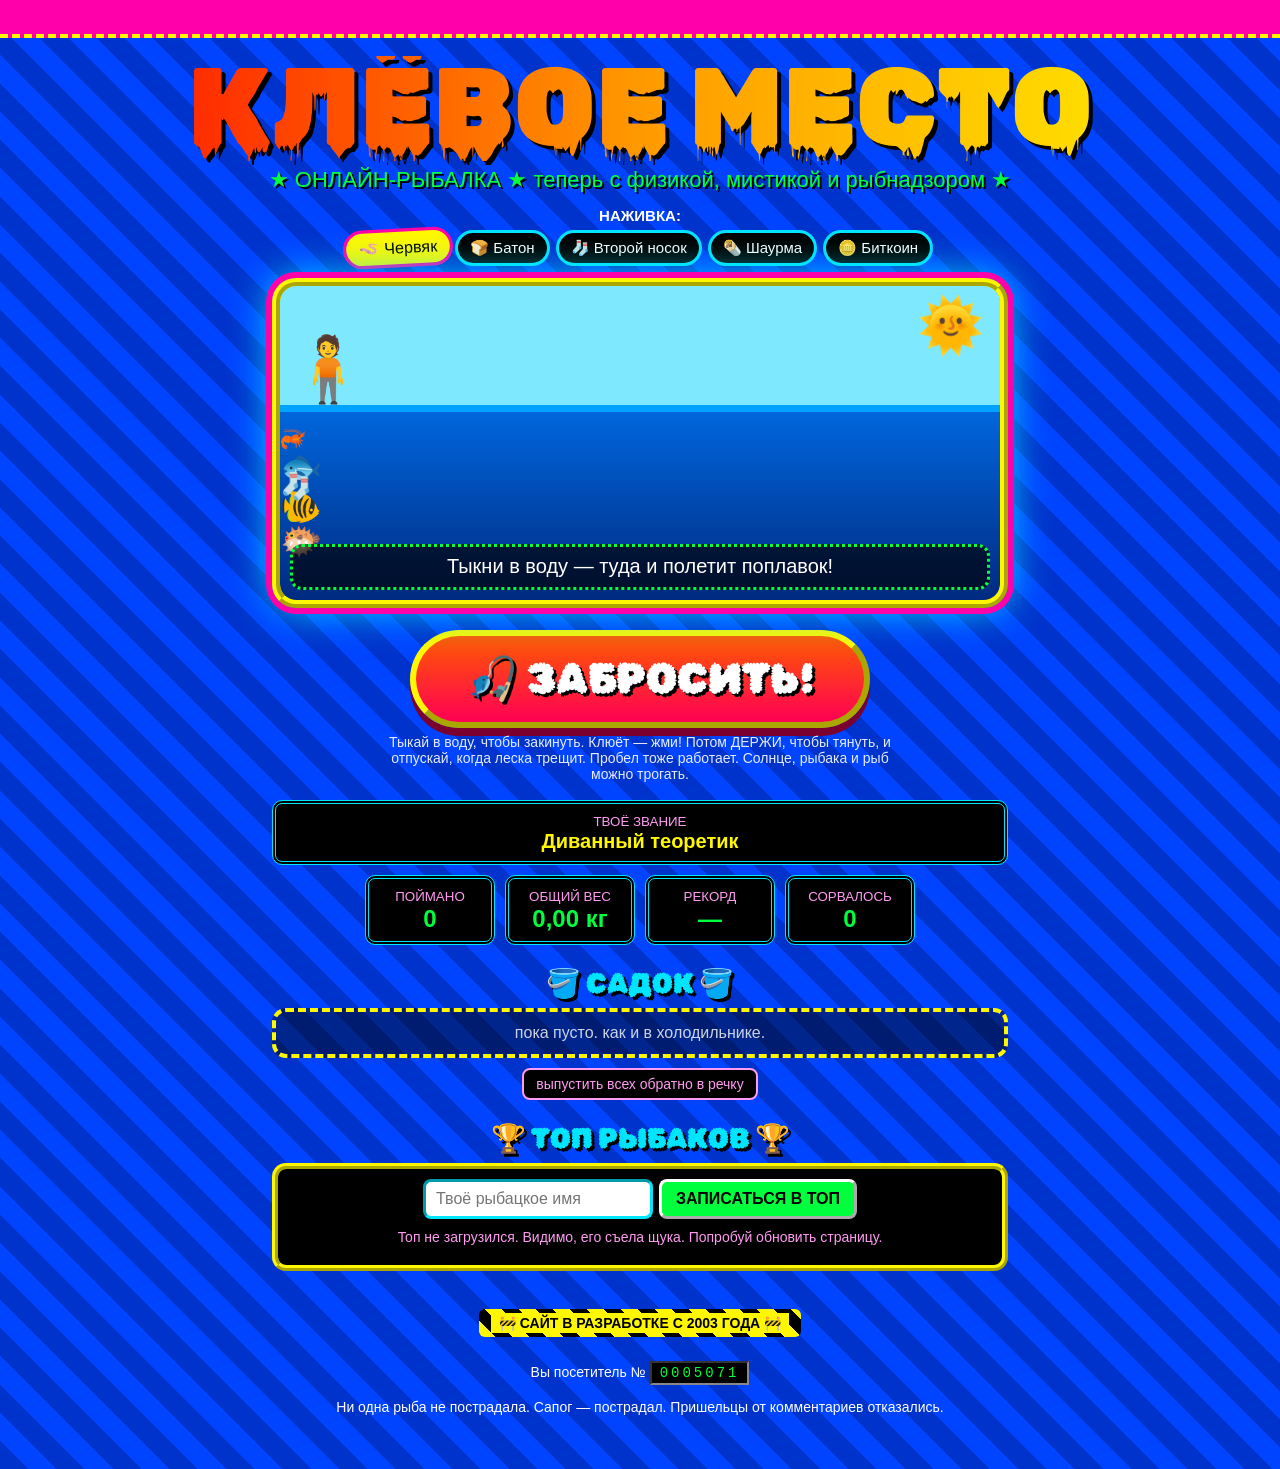
<file: index.html>
<!DOCTYPE html>
<html lang="ru">
<head>
<meta charset="utf-8">
<meta name="viewport" content="width=device-width, initial-scale=1">
<title>КЛЁВОЕ МЕСТО — рыбалка онлайн</title>
<link href="https://fonts.googleapis.com/css2?family=Rubik+Bubbles&family=Rubik+Wet+Paint&display=swap" rel="stylesheet">
<style>
*{box-sizing:border-box}
html,body{margin:0}
body{
  font-family:"Comic Sans MS","Comic Sans",cursive,sans-serif;
  color:#fff700;text-align:center;overflow-x:hidden;
  background:#001a66 repeating-linear-gradient(45deg,#0033cc 0 20px,#0044ff 20px 40px);
  min-height:100vh;padding-bottom:40px;
}
.marq{background:#ff00aa;color:#fff;font-weight:bold;white-space:nowrap;overflow:hidden;border-bottom:4px dashed #fff700;padding:6px 0;font-size:18px}
.marq span{display:inline-block;padding-left:100%;animation:run 22s linear infinite}
@keyframes run{to{transform:translateX(-100%)}}
h1{
  font-family:"Rubik Wet Paint","Rubik Bubbles",cursive;font-weight:400;
  font-size:clamp(40px,11vw,110px);margin:18px 8px 0;line-height:.95;
  background:linear-gradient(90deg,#ff0000,#ff9900,#fff700,#00ff3c,#00e5ff,#ff00ea,#ff0000);
  background-size:300% 100%;-webkit-background-clip:text;background-clip:text;color:transparent;
  animation:rainbow 3s linear infinite, wobble 1.2s ease-in-out infinite alternate;
  filter:drop-shadow(4px 4px 0 #000);
}
@keyframes rainbow{to{background-position:300% 0}}
@keyframes wobble{from{transform:rotate(-2deg) scale(1)}to{transform:rotate(2deg) scale(1.04)}}
.sub{font-size:clamp(15px,3.5vw,22px);color:#00ff3c;text-shadow:2px 2px 0 #000;margin:6px 10px 14px}
.blink{animation:blink .7s steps(2) infinite}
@keyframes blink{50%{opacity:0}}
.wrap{max-width:760px;margin:0 auto;padding:0 12px}

.baits{display:flex;flex-wrap:wrap;gap:6px;justify-content:center;margin:0 0 12px}
.baits b{width:100%;color:#fff;font-size:15px}
.bait{background:#000;color:#fff;border:3px solid #00e5ff;border-radius:999px;padding:6px 12px;font-size:15px}
.bait.on{background:#fff700;color:#000;border-color:#ff00aa;transform:rotate(-3deg) scale(1.08)}

.pond{
  position:relative;height:330px;border:8px ridge #fff700;border-radius:24px;overflow:hidden;
  background:linear-gradient(#7ee8ff 0 38%,#00a2ff 38% 40%,#0066dd 40%,#002a80);
  box-shadow:0 0 0 6px #ff00aa,0 0 40px #00e5ff;
  cursor:crosshair;touch-action:none;user-select:none;-webkit-user-select:none;-webkit-touch-callout:none;
}
.pond.night{background:linear-gradient(#0b0033 0 38%,#3a1a8a 38% 40%,#1a0a55 40%,#05001a)}
.pond.night .swim{filter:drop-shadow(0 0 8px #00ff3c)}
.sun{position:absolute;top:8px;right:16px;font-size:54px;animation:spin 6s linear infinite;cursor:pointer}
@keyframes spin{to{transform:rotate(360deg)}}
.dude{position:absolute;left:8px;top:46px;font-size:64px;transform:scaleX(-1);cursor:pointer}
.pond.fight .dude{animation:strain .2s linear infinite}
@keyframes strain{50%{transform:scaleX(-1) rotate(12deg)}}
svg.rig{position:absolute;inset:0;width:100%;height:100%;pointer-events:none}
.bob{position:absolute;font-size:36px;margin:-22px 0 0 -18px;display:none;pointer-events:none}
.pond.wait .bob,.pond.bite .bob,.pond.fight .bob{display:block}
.pond.wait .bob{animation:bob 1.4s ease-in-out infinite}
.pond.bite .bob{animation:yank .15s linear infinite}
.pond.fight .bob{animation:yank .25s linear infinite}
@keyframes bob{50%{transform:translateY(8px) rotate(8deg)}}
@keyframes yank{50%{transform:translateY(20px) rotate(-25deg)}}
.swim{position:absolute;font-size:34px;animation:swim linear infinite;cursor:pointer}
@keyframes swim{from{left:105%}to{left:-15%}}
.swim.r{animation-name:swimr}
.swim.r i{transform:scaleX(-1)}
.swim i{display:inline-block;font-style:normal}
@keyframes swimr{from{left:-15%}to{left:105%}}
.swim.scared{animation-duration:1.2s!important}
.ufo{position:absolute;top:6px;left:-80px;font-size:60px;pointer-events:none;display:none}
.ufo.fly{display:block;animation:ufo 2.6s ease-in-out}
@keyframes ufo{0%{left:-80px;top:6px}45%{left:45%;top:70px;transform:rotate(-12deg) scale(1.4)}55%{left:45%;top:70px;transform:rotate(12deg) scale(1.4)}100%{left:110%;top:-40px}}
.hud{position:absolute;left:110px;right:86px;top:8px;display:none;gap:5px;flex-direction:column;pointer-events:none}
.pond.fight .hud{display:flex}
.bar{height:20px;background:#000;border:2px solid #fff;border-radius:8px;overflow:hidden;position:relative;font-size:12px;line-height:16px;color:#fff;font-weight:bold}
.bar u{position:absolute;left:0;top:0;bottom:0;width:0;text-decoration:none}
.bar span{position:relative;text-shadow:1px 1px 0 #000}
#bT u{background:linear-gradient(90deg,#00ff3c,#fff700 60%,#ff0000)}
#bP u{background:#00e5ff}
.msg{
  position:absolute;left:0;right:0;bottom:10px;margin:0 10px;padding:8px;pointer-events:none;
  background:rgba(0,0,0,.65);border:3px dotted #00ff3c;border-radius:12px;
  font-size:clamp(15px,3.6vw,20px);color:#fff;min-height:46px
}
.pond.bite{animation:shake .12s linear infinite}
.pond.danger{animation:shake .08s linear infinite;box-shadow:0 0 0 6px #ff0000,0 0 60px #ff0000}
@keyframes shake{25%{transform:translate(-5px,3px)}75%{transform:translate(5px,-3px)}}
.alarm{position:absolute;inset:0;display:none;align-items:center;justify-content:center;
  font-family:"Rubik Bubbles",cursive;font-size:clamp(46px,13vw,100px);color:#ff0000;
  text-shadow:4px 4px 0 #fff700,-4px -4px 0 #000;pointer-events:none}
.pond.bite .alarm{display:flex;animation:blink .2s steps(2) infinite}
button{font-family:inherit;cursor:pointer}
#go{
  margin:22px auto 6px;display:block;width:min(100%,460px);padding:18px 10px;
  font-family:"Rubik Bubbles",cursive;font-size:clamp(24px,6.5vw,42px);color:#fff;
  background:linear-gradient(#ff5a00,#ff0055);border:6px outset #fff700;border-radius:999px;
  text-shadow:3px 3px 0 #000;box-shadow:0 8px 0 #7a0030;animation:pulse 1s ease-in-out infinite alternate;
  touch-action:none;user-select:none;-webkit-user-select:none;-webkit-touch-callout:none;
}
#go:active{transform:translateY(6px);box-shadow:0 2px 0 #7a0030}
#go.hot{background:linear-gradient(#00ff3c,#00a030);animation:pulse .15s linear infinite alternate}
#go.reel{background:linear-gradient(#00e5ff,#0055ff);animation:none}
@keyframes pulse{to{transform:scale(1.05)}}
.hint{font-size:14px;color:#fff;opacity:.9;max-width:520px;margin:0 auto}
.stats{display:flex;gap:10px;flex-wrap:wrap;justify-content:center;margin:18px 0}
.stat{background:#000;border:4px double #00e5ff;padding:8px 14px;border-radius:10px;min-width:130px}
.stat b{display:block;font-size:24px;color:#00ff3c;font-variant-numeric:tabular-nums}
.stat small{color:#ff9bf0}
.stat.wide{width:100%}
.stat.wide b{font-size:20px;color:#fff700}
.card{
  margin:16px auto;padding:14px;border-radius:18px;border:6px groove #ff00aa;
  background:#fff700;color:#1a0044;transform:rotate(-1.5deg);display:none
}
.card.show{display:block;animation:pop .45s cubic-bezier(.2,2,.4,1)}
@keyframes pop{from{transform:scale(0) rotate(-40deg)}to{transform:scale(1) rotate(-1.5deg)}}
.card .big{font-size:84px;line-height:1;display:inline-block;animation:wobble .5s ease-in-out infinite alternate}
.card h2{font-family:"Rubik Bubbles",cursive;font-weight:400;font-size:clamp(24px,6vw,38px);margin:4px 0}
.card p{margin:4px 0;font-size:17px}
.ev{margin-top:10px;padding:10px;background:#1a0044;color:#fff;border-radius:12px;border:3px dashed #ff00aa}
.ev button{margin:8px 4px 0;padding:8px 14px;font-size:16px;font-weight:bold;border:3px outset #fff;border-radius:10px;background:#00ff3c;color:#000}
.ev button+button{background:#ff9bf0}
.rare{color:#d4006a;font-weight:bold}
h3{font-family:"Rubik Bubbles",cursive;font-weight:400;font-size:28px;color:#00e5ff;text-shadow:3px 3px 0 #000;margin:22px 0 8px}
#bag{display:flex;flex-wrap:wrap;gap:6px;justify-content:center;min-height:50px;
  background:rgba(0,0,0,.45);border:4px dashed #fff700;border-radius:14px;padding:10px}
#bag span{font-size:30px;cursor:default}
#bag em{font-style:normal;color:#fff;opacity:.8;align-self:center}
#reset{margin-top:10px;background:#000;color:#ff9bf0;border:2px solid #ff9bf0;border-radius:8px;padding:6px 12px;font-size:14px}
.top{background:#000;border:6px ridge #fff700;border-radius:14px;padding:10px;color:#fff}
.top form{display:flex;gap:6px;flex-wrap:wrap;justify-content:center;margin-bottom:10px}
.top input{font:inherit;font-size:16px;padding:8px 10px;border:3px inset #00e5ff;border-radius:8px;background:#fff;color:#000;width:min(100%,230px)}
.top form button{font-weight:bold;font-size:16px;padding:8px 14px;border:3px outset #fff;border-radius:8px;background:#00ff3c;color:#000}
#topMsg{font-size:14px;color:#ff9bf0;min-height:20px;margin-bottom:6px}
.top ol{list-style:none;margin:0;padding:0;text-align:left}
.top li{display:flex;gap:8px;align-items:baseline;padding:6px 8px;border-bottom:1px dashed #444;font-size:16px}
.top li:nth-child(1){color:#fff700;font-size:20px}
.top li:nth-child(2){color:#e0e0e0}.top li:nth-child(3){color:#ffae6b}
.top li .pl{width:34px;flex:none;text-align:center}
.top li .nm{flex:1;min-width:0;overflow-wrap:anywhere;font-weight:bold}
.top li .nm small{display:block;font-weight:normal;color:#9fd;opacity:.85;font-size:12px}
.top li .kg{flex:none;color:#00ff3c;font-variant-numeric:tabular-nums;white-space:nowrap}
.top li.me{background:#330044;outline:2px solid #ff00aa}
footer{margin-top:28px;font-size:14px;color:#fff}
footer .c{display:inline-block;background:#000;color:#00ff3c;font-family:monospace;padding:2px 8px;border:2px inset #888;letter-spacing:3px}
.construction{display:inline-block;margin:10px;padding:6px 12px;font-weight:bold;color:#000;
  background:repeating-linear-gradient(45deg,#fff700 0 12px,#000 12px 24px);border-radius:6px}
.construction i{background:#fff700;padding:2px 8px;font-style:normal}
@media (prefers-reduced-motion:reduce){*{animation-duration:0s!important;animation-iteration-count:1!important}}
</style>
</head>
<body>
<div class="marq"><span>🐟 ДОБРО ПОЖАЛОВАТЬ НА ЛУЧШИЙ САЙТ О РЫБАЛКЕ В ИНТЕРНЕТЕ!!! 🎣 КЛЮЁТ КРУГЛОСУТОЧНО 🐠 БЕЗ РЕГИСТРАЦИИ И СМС 🦈 ЖЕНЕ СКАЖИ, ЧТО НА РАБОТЕ 🛸 АДМИНИСТРАЦИЯ ЗА ПОХИЩЕНИЕ УЛОВА ПРИШЕЛЬЦАМИ ОТВЕТСТВЕННОСТИ НЕ НЕСЁТ 🐡 РЫБА ТОЖЕ ЧЕЛОВЕК 🧦 ВЕРНИТЕ НОСОК 🎣 ВОТ ТАКУЮ ПОЙМАЛ, ЧЕСТНО 🐟</span></div>

<h1>КЛЁВОЕ МЕСТО</h1>
<p class="sub">★ <span class="blink">ОНЛАЙН-РЫБАЛКА</span> ★ теперь с физикой, мистикой и рыбнадзором ★</p>

<div class="wrap">
  <div class="baits" id="baits"><b>НАЖИВКА:</b></div>

  <div class="pond" id="pond">
    <div class="sun" id="sun" data-poke="sun">🌞</div>
    <div class="dude" data-poke="dude">🧍</div>
    <svg class="rig"><line id="ln" stroke="#fff" stroke-width="2" x1="0" y1="0" x2="0" y2="0"/></svg>
    <div class="swim" data-poke="fish" style="top:160px;animation-duration:9s"><i>🐟</i></div>
    <div class="swim r" data-poke="fish" style="top:200px;animation-duration:13s"><i>🐠</i></div>
    <div class="swim" data-poke="fish" style="top:235px;animation-duration:17s;animation-delay:-6s"><i>🐡</i></div>
    <div class="swim r" data-poke="fish" style="top:140px;animation-duration:21s;animation-delay:-9s;font-size:22px"><i>🦐</i></div>
    <div class="swim" data-poke="fish" style="top:185px;animation-duration:38s;animation-delay:-20s;font-size:26px"><i>🧦</i></div>
    <div class="bob" id="bob">📍</div>
    <div class="ufo" id="ufo">🛸</div>
    <div class="hud">
      <div class="bar" id="bT"><u></u><span>НАТЯЖЕНИЕ ЛЕСКИ</span></div>
      <div class="bar" id="bP"><u></u><span>ВЫТЯНУЛ</span></div>
    </div>
    <div class="alarm">КЛЮЁТ!!!</div>
    <div class="msg" id="msg">Тыкни в воду — туда и полетит поплавок!</div>
  </div>

  <button id="go">🎣 ЗАБРОСИТЬ!</button>
  <div class="hint">Тыкай в воду, чтобы закинуть. Клюёт — жми! Потом ДЕРЖИ, чтобы тянуть, и отпускай, когда леска трещит. Пробел тоже работает. Солнце, рыбака и рыб можно трогать.</div>

  <div class="card" id="card" aria-live="polite">
    <div class="big" id="cEmoji"></div>
    <h2 id="cName"></h2>
    <p id="cInfo"></p>
    <p id="cJoke"></p>
    <div class="ev" id="ev" hidden></div>
  </div>

  <div class="stats">
    <div class="stat wide"><small>ТВОЁ ЗВАНИЕ</small><b id="sRank"></b></div>
    <div class="stat"><small>ПОЙМАНО</small><b id="sCount">0</b></div>
    <div class="stat"><small>ОБЩИЙ ВЕС</small><b id="sWeight">0 кг</b></div>
    <div class="stat"><small>РЕКОРД</small><b id="sBest">—</b></div>
    <div class="stat"><small>СОРВАЛОСЬ</small><b id="sMiss">0</b></div>
  </div>

  <h3>🪣 САДОК 🪣</h3>
  <div id="bag"></div>
  <button id="reset">выпустить всех обратно в речку</button>

  <h3>🏆 ТОП РЫБАКОВ 🏆</h3>
  <div class="top">
    <form id="topForm">
      <input id="nick" maxlength="20" placeholder="Твоё рыбацкое имя" aria-label="Твоё рыбацкое имя" autocomplete="nickname">
      <button type="submit">ЗАПИСАТЬСЯ В ТОП</button>
    </form>
    <div id="topMsg">Впиши имя — и твой улов увидят все.</div>
    <ol id="topList"></ol>
  </div>

  <footer>
    <div class="construction"><i>🚧 САЙТ В РАЗРАБОТКЕ С 2003 ГОДА 🚧</i></div>
    <p>Вы посетитель № <span class="c" id="cnt">0000042</span></p>
    <p>Ни одна рыба не пострадала. Сапог — пострадал. Пришельцы от комментариев отказались.</p>
  </footer>
</div>

<script>
// [эмодзи, название, мин.кг, макс.кг, шанс, шутка, тип: f рыба / j хлам / w дичь]
const LOOT=[
 ['🐟','Карась обыкновенный',0.1,1.2,20,'Классика. Кот одобряет.','f'],
 ['🐠','Окунь полосатый',0.1,1.5,15,'Колючий, как твой начальник в понедельник.','f'],
 ['🐡','Ёрш сопливый',0.05,0.3,10,'Мелкий, но гордый.','f'],
 ['🐟','Плотва',0.1,0.9,12,'Пойдёт под пиво.','f'],
 ['🦈','ЩУКА!!!',1.5,14,7,'По щучьему велению — проси что хочешь!','f'],
 ['🐋','Сом-великан',8,90,2,'Он сам тебя чуть не поймал.','f'],
 ['🦞','Рак',0.1,0.3,5,'Теперь ты знаешь, где он зимует.','f'],
 ['🥾','Сапог резиновый',0.8,1.6,7,'Левый. Правый ищи дальше.','j'],
 ['🧦','Носок одинокий',0.05,0.1,6,'Так вот куда они деваются из стиралки!','j'],
 ['🛞','Покрышка от «Жигулей»',6,9,4,'Зимняя! Повезло.','j'],
 ['🥫','Банка тушёнки',0.3,0.5,5,'Обед сам приплыл.','j'],
 ['📱','Чей-то телефон',0.2,0.25,3,'37 пропущенных от «Любимая».','j'],
 ['🧊','Холодильник «Полюс»',55,70,2,'Внутри кастрюля борща. Ещё тёплого. Вопросов больше, чем ответов.','j'],
 ['🚽','Унитаз фаянсовый',20,28,2,'Трон речного царя. Теперь твой.','j'],
 ['📡','Wi-Fi роутер',0.3,0.4,3,'Работает. Сеть «Rechka_5G», пароль «karas123».','j'],
 ['🛒','Тележка из супермаркета',15,20,2,'С неё всё и началось.','j'],
 ['🦆','Утка возмущённая',1,2,3,'Она очень недовольна. Извинись.','w'],
 ['🧜‍♀️','Русалка',45,60,1.5,'Просит отпустить и не рассказывать жене.','w'],
 ['👑','ЗОЛОТАЯ РЫБКА',0.2,0.4,1.5,'Три желания! Первое — новое корыто.','w'],
 ['🐊','Крокодил?!',40,200,1,'Откуда он в нашей речке — вопрос к администрации.','w'],
 ['👵','Бабушка с пирожками',60,75,1.5,'«Милок, а я тут с сорок восьмого года сижу. С капустой будешь?»','w'],
 ['🤿','Водолаз Геннадий',80,95,1.5,'Очень просит больше так не делать. Третий раз за неделю.','w'],
 ['🕳️','Чёрная дыра (маленькая)',0,999,0.7,'Вес не определён. Весы засосало.','w'],
 ['🧍','Ты сам из параллельной вселенной',70,85,0.8,'Он тоже в шоке. Говорит, у них там клюёт лучше.','w'],
 ['🚢','Подводная лодка',9000,18000,0.4,'Экипаж интересуется, какой сейчас год.','w'],
 ['🦕','Чудище озёрное',300,900,0.5,'Просило не фотографировать. Все фото всё равно получатся размытыми.','w'],
 ['💼','Депутатский портфель',3,5,1.2,'Внутри обещания. Все мокрые.','w'],
 ['🗿','Каменная голова',500,800,0.6,'Смотрит осуждающе.','w']
];
const BAITS=[
 ['🪱','Червяк',{f:2,j:1,w:.6},'Старый добрый червяк. Он знал, на что шёл.'],
 ['🍞','Батон',{f:1.4,j:.8,w:1.6},'Батон. Утки уже в курсе.'],
 ['🧦','Второй носок',{f:.3,j:3.5,w:1},'Подобное тянется к подобному.'],
 ['🌯','Шаурма',{f:.7,j:.7,w:3},'На шаурму идёт всё. Вообще всё.'],
 ['🪙','Биткоин',{f:.15,j:1,w:6},'Рыба не понимает, что это, но ей интересно.']
];
const WAITS=['Сидим, ждём... 🤫','Тихо, не спугни!','Комары кусают, а рыба нет...','Поплавок вроде дёрнулся... показалось.','Наливай пока чай из термоса ☕','Рыба совещается.','Из-под воды слышен смех.','Мимо проплыла мысль. Не клюнула.'];
const EARLY=['РАНО! Спугнул всю рыбу, торопыга!','Куда дёргаешь?! Ещё не клюёт!','Рыба посмеялась и уплыла.','Рыба записала тебя в чёрный список.'];
const LATE=['Проспал! Рыба съела наживку и оставила отзыв: 3 звезды.','Сорвалась... Но она была ВО-О-ОТ ТАКАЯ!','Эх, раззява! Ушла.','Рыба подсекла ТЕБЯ. Морально.'];
const SNAP=['ЛЕСКА ЛОПНУЛА! Кто ж так тянет?!','ДЗЫНЬ! Леска улетела в стратосферу.','Перетянул! Оно уплыло вместе с крючком и твоей гордостью.'];
const DUDE=['«Не толкайся, я рыбачу!»','«Вчера вот такую поймал!» — показывает руками 3 метра.','«Тс-с-с! Рыба всё слышит.»','«Жена думает, я в гараже.»','«Я не сплю, я медитирую на поплавок.»'];
const POKE=['Руками нельзя! Это браконьерство!','Рыба обиделась и подала жалобу.','Не трогай, она на работе.','Рыба показала тебе плавник. Неприличный.'];
const RANKS=[[0,'Диванный теоретик'],[3,'Гроза карасей'],[8,'Повелитель сапогов'],[15,'Щучий барин'],[25,'Заслуженный враль района'],[40,'Посейдон районного масштаба'],[70,'Бог рыбалки (самопровозглашённый)']];

const $=id=>document.getElementById(id);
const pond=$('pond'),go=$('go'),msg=$('msg'),card=$('card'),bob=$('bob'),ln=$('ln'),ev=$('ev');
const ROD={x:92,y:62};
let state='idle',timer=null,loop=null,hold=false,bx=300,by=150,sx=300,cur=null,tens=0,prog=0,bait=0,night=false;
let S={n:0,w:0,best:null,miss:0,bag:[]};
try{const s=JSON.parse(localStorage.getItem('klev')||'null');if(s&&Array.isArray(s.bag))S=s}catch(e){}
const save=()=>{try{localStorage.setItem('klev',JSON.stringify(S))}catch(e){}};
const pick=a=>a[Math.floor(Math.random()*a.length)];
const kg=x=>x>=1000?(x/1000).toFixed(1).replace('.',',')+' т':(x>=10?x.toFixed(0):x.toFixed(2)).replace('.',',')+' кг';
const say=t=>{msg.textContent=t};

BAITS.forEach((b,i)=>{
  const el=document.createElement('button');el.className='bait'+(i===0?' on':'');el.textContent=b[0]+' '+b[1];
  el.addEventListener('click',()=>{
    if(state!=='idle'){say('Наживку на ходу не меняют!');return}
    bait=i;document.querySelectorAll('.bait').forEach((x,j)=>x.classList.toggle('on',j===i));say(b[3]);
  });
  $('baits').appendChild(el);
});

function render(){
  $('sCount').textContent=S.n;
  $('sWeight').textContent=kg(S.w);
  $('sBest').textContent=S.best?S.best.e+' '+kg(S.best.w):'—';
  $('sMiss').textContent=S.miss;
  let r=RANKS[0][1];RANKS.forEach(x=>{if(S.n>=x[0])r=x[1]});$('sRank').textContent=r;
  const bag=$('bag');bag.textContent='';
  if(!S.bag.length){const em=document.createElement('em');em.textContent='пока пусто. как и в холодильнике.';bag.appendChild(em)}
  S.bag.slice(-90).forEach(b=>{const s=document.createElement('span');s.textContent=b.e;s.title=b.n+(b.w?', '+kg(b.w):'');bag.appendChild(s)});
}
function rig(){
  bob.style.left=bx+'px';bob.style.top=by+'px';
  const on=state==='wait'||state==='bite'||state==='fight';
  ln.setAttribute('x1',ROD.x);ln.setAttribute('y1',ROD.y);
  ln.setAttribute('x2',on?bx:ROD.x);ln.setAttribute('y2',on?by-8:ROD.y);
}
function set(st,text,btn){
  state=st;
  ['wait','bite','fight','danger'].forEach(c=>pond.classList.toggle(c,c===st));
  if(text)say(text);go.textContent=btn;
  go.classList.toggle('hot',st==='bite');go.classList.toggle('reel',st==='fight');
  rig();
}
function cast(x,y){
  const r=pond.getBoundingClientRect(),w=r.width-16,h=r.height-16;
  bx=sx=Math.max(130,Math.min(w-30,x==null?130+Math.random()*(w-170):x));
  by=Math.max(h*0.44,Math.min(h-80,y==null?h*0.5+Math.random()*h*0.2:y));
  card.classList.remove('show');
  set('wait',pick(WAITS),'⏳ ЖДЁМ...');
  timer=setTimeout(()=>{
    set('bite','ЖМИ!!! ЖМИ ДАВАЙ!!!','💥 ПОДСЕКАЙ!!!');
    timer=setTimeout(()=>fail(pick(LATE)),1200);
  },1200+Math.random()*3000);
}
function fail(t){clearTimeout(timer);clearInterval(loop);hold=false;S.miss++;save();render();set('idle',t,'🎣 ЕЩЁ РАЗОК!')}
function roll(){
  const m=BAITS[bait][2];
  const wt=l=>l[4]*m[l[6]]*(night&&l[6]==='w'?2.5:1);
  let r=Math.random()*LOOT.reduce((a,l)=>a+wt(l),0),l=LOOT[0];
  for(const x of LOOT){if((r-=wt(x))<=0){l=x;break}}
  return {l,w:l[2]+Math.random()*(l[3]-l[2])};
}
function hook(){
  clearTimeout(timer);
  cur=roll();cur.str=Math.min(1.5,Math.log10(cur.w+1)*0.75);
  tens=25;prog=12;hold=true;
  set('fight','ЧТО-ТО ЕСТЬ! Держи, чтобы тянуть. Отпускай, когда трещит!','💪 ДЕРЖИ — ТЯНУ!');
  loop=setInterval(tick,50);
}
function tick(){
  const s=cur.str;
  if(hold){prog+=1.5;tens+=1.8+1.2*s}else{tens-=3.5;prog-=0.3+0.3*s}
  if(Math.random()<0.02+0.03*s){tens+=10+10*s;say(pick(['РЫВОК!!!','ОНО СОПРОТИВЛЯЕТСЯ!','УХ, ТЯЖЁЛОЕ!','ОНО ТЯНЕТ ТЕБЯ В ВОДУ!','Кажется, оно ругается!']))}
  tens=Math.max(0,tens);prog=Math.max(0,prog);
  $('bT').firstElementChild.style.width=Math.min(100,tens)+'%';
  $('bP').firstElementChild.style.width=Math.min(100,prog)+'%';
  pond.classList.toggle('danger',tens>75);
  bx=sx+(ROD.x+40-sx)*Math.min(1,prog/100);rig();
  if(tens>=100)return fail(pick(SNAP));
  if(prog>=100)land();
}
function addBag(e,n,w){S.bag.push({e,n,w})}
function land(){
  clearInterval(loop);hold=false;
  const l=cur.l,w=cur.w;
  S.n++;S.w+=w;addBag(l[0],l[1],w);
  const rec=!S.best||w>S.best.w;if(rec)S.best={e:l[0],n:l[1],w};
  save();render();
  $('cEmoji').textContent=l[0];$('cName').textContent=l[1];
  $('cInfo').innerHTML='Вес: <b>'+kg(w)+'</b>'+(l[4]<=3?' · <span class="rare">★ РЕДКОСТЬ ★</span>':'')+(rec?' · <span class="rare">НОВЫЙ РЕКОРД!</span>':'');
  $('cJoke').textContent=l[5];
  ev.hidden=true;ev.textContent='';
  card.classList.remove('show');void card.offsetWidth;card.classList.add('show');
  set('idle','ЕСТЬ! Вытащил: '+l[1]+'!','🎣 ЗАБРОСИТЬ ЕЩЁ!');
  pushScore();
  if(Math.random()<0.38)pick([evBribe,evUfo,evInspector,evReview])(l,w);
}
// ---- абсурдные происшествия ----
function ask(text,opts){
  state='choice';go.textContent='☝️ СНАЧАЛА РЕШИ ВОПРОС';
  ev.hidden=false;ev.textContent='';
  const p=document.createElement('div');p.textContent=text;ev.appendChild(p);
  opts.forEach(o=>{const b=document.createElement('button');b.textContent=o[0];
    b.addEventListener('click',()=>{ev.textContent=o[1]()||'';state='idle';go.textContent='🎣 ЗАБРОСИТЬ ЕЩЁ!';save();render()});
    ev.appendChild(b)});
}
function dropLast(w){S.bag.pop();S.n--;S.w=Math.max(0,S.w-w)}
function evBribe(l,w){
  ask('💬 Улов говорит человеческим голосом: «Слышь, отпусти. Дам пятьсот рублей и никому не скажу, что ты ловишь на '+BAITS[bait][1].toLowerCase()+'».',[
    ['Взять деньги',()=>{dropLast(w);addBag('💵','Взятка от улова',0);return 'Улов уплыл. Купюра мокрая, но настоящая. Наверное.'}],
    ['В садок!',()=>'«Ну и зря», — сказал улов и замолчал. Навсегда. Теперь неловко.']
  ]);
}
function evUfo(l,w){
  const u=$('ufo');u.classList.remove('fly');void u.offsetWidth;u.classList.add('fly');
  dropLast(w);addBag('📜','Расписка от пришельцев',0);save();render();
  ev.hidden=false;ev.textContent='🛸 Прилетело НЛО и забрало твой улов «для опытов». Оставили расписку. Печать светится.';
}
function evInspector(l,w){
  ask('👮 Из камышей выходит рыбнадзор: «Гражданин, ваши документы на '+l[1].toLowerCase()+'?»',[
    ['Притвориться кустом',()=>Math.random()<0.5?'Сработало. Инспектор полил тебя и ушёл.':(dropLast(w),'«Кусты не носят панамку». Улов конфискован.')],
    ['Показать улов',()=>Math.random()<0.5?(addBag('🏅','Грамота от рыбнадзора',0),'Инспектор прослезился и выдал грамоту «За вот такую».'):(dropLast(w),'Улов предъявил инспектору СВОИ документы. Они ушли вместе.')]
  ]);
}
function evReview(l,w){
  ev.hidden=false;
  ev.textContent=pick([
    '⭐ Улов оставил отзыв о рыбалке: «1 звезда. Наживка чёрствая, рыбак в панамке. Не рекомендую».',
    '📞 Улову звонят. Он просит тебя подержать трубку.',
    '🧾 К улову прилагался чек. Ты должен речке 340 рублей.',
    '🎓 Улов оказался кандидатом наук. Теперь ты обязан обращаться к нему на «вы».'
  ]);
}
// ---- топ игроков (общая таблица на сервере) ----
const API='https://vmflvwvoymocyqrxtios.supabase.co/rest/v1/rpc/',KEY='sb_publishable_Bvccbadaqjt8tEtcenHXIw_kIVZlkpX';
let me={id:'',name:''},pushT=null;
try{me=JSON.parse(localStorage.getItem('klev_me')||'null')||me}catch(e){}
if(!/^[0-9a-f-]{36}$/.test(me.id)){
  me.id=(crypto.randomUUID?crypto.randomUUID():'xxxxxxxx-xxxx-4xxx-8xxx-xxxxxxxxxxxx'.replace(/x/g,()=>(Math.random()*16|0).toString(16)));
  try{localStorage.setItem('klev_me',JSON.stringify(me))}catch(e){}
}
$('nick').value=me.name||'';
const rpc=(fn,body)=>fetch(API+fn,{method:'POST',headers:{apikey:KEY,Authorization:'Bearer '+KEY,'Content-Type':'application/json'},body:JSON.stringify(body||{})})
  .then(r=>{if(!r.ok)throw new Error(r.status);return r.status===204?null:r.json()});
function loadTop(){
  rpc('fishing_top').then(rows=>{
    const ol=$('topList');ol.textContent='';
    if(!rows||!rows.length){const li=document.createElement('li');li.textContent='Пока никого. Будь первым — войди в историю!';ol.appendChild(li);return}
    rows.forEach((r,i)=>{
      const li=document.createElement('li');if(me.name&&r.name===me.name)li.className='me';
      const a=document.createElement('span');a.className='pl';a.textContent=['🥇','🥈','🥉'][i]||(i+1)+'.';
      const b=document.createElement('span');b.className='nm';b.textContent=r.name;
      const sm=document.createElement('small');sm.textContent='поймано: '+r.catches+(r.best_name?' · рекорд: '+r.best_name+', '+kg(+r.best_kg):'');b.appendChild(sm);
      const c=document.createElement('span');c.className='kg';c.textContent=kg(+r.total_kg);
      li.append(a,b,c);ol.appendChild(li);
    });
  }).catch(()=>{$('topMsg').textContent='Топ не загрузился. Видимо, его съела щука. Попробуй обновить страницу.'});
}
function pushScore(now){
  if(!me.name||!S.n)return;
  clearTimeout(pushT);
  pushT=setTimeout(()=>{
    rpc('fishing_submit',{p_id:me.id,p_name:me.name,p_catches:S.n,p_total:+S.w.toFixed(2),p_best:S.best?+S.best.w.toFixed(2):0,p_best_name:S.best?S.best.e+' '+S.best.n:''})
      .then(()=>{$('topMsg').textContent='Улов записан в топ под именем «'+me.name+'».';loadTop()})
      .catch(()=>{$('topMsg').textContent='Не получилось отправить улов в топ. Попробуем после следующей рыбы.'});
  },now?0:1500);
}
$('topForm').addEventListener('submit',e=>{
  e.preventDefault();
  const n=$('nick').value.replace(/[<>]/g,'').trim().slice(0,20);
  if(!n){$('topMsg').textContent='Без имени в топ не пускают. Даже щуку.';return}
  me.name=n;try{localStorage.setItem('klev_me',JSON.stringify(me))}catch(e){}
  if(!S.n){$('topMsg').textContent='Имя запомнил. Теперь поймай хоть что-нибудь!';return}
  $('topMsg').textContent='Отправляю...';pushScore(true);
});
loadTop();
// ---- управление ----
function down(x,y){
  if(state==='idle')cast(x,y);
  else if(state==='wait')fail(pick(EARLY));
  else if(state==='bite')hook();
  else if(state==='fight')hold=true;
  else if(state==='choice')say('Сначала разберись с происшествием — кнопки в жёлтой карточке ниже!');
}
function poke(el){
  const k=el.dataset.poke;
  if(k==='sun'){night=!night;pond.classList.toggle('night',night);$('sun').textContent=night?'🌝':'🌞';
    say(night?'Ты выключил солнце. Ночью клюёт всякая дичь...':'Солнце обратно. Оно просит так больше не делать.')}
  else if(k==='dude')say(pick(DUDE));
  else{el.classList.add('scared');setTimeout(()=>el.classList.remove('scared'),1300);say(pick(POKE))}
}
pond.addEventListener('pointerdown',e=>{
  e.preventDefault();
  const t=e.target.closest('[data-poke]');
  if(t&&state==='idle')return poke(t);
  const r=pond.getBoundingClientRect();
  down(e.clientX-r.left-8,e.clientY-r.top-8);
});
go.addEventListener('pointerdown',e=>{e.preventDefault();down()});
go.addEventListener('keydown',e=>{if(e.code==='Enter'&&!e.repeat)down()});
go.addEventListener('keyup',e=>{if(e.code==='Enter')hold=false});
['pointerup','pointercancel','blur'].forEach(n=>window.addEventListener(n,()=>{hold=false}));
pond.addEventListener('contextmenu',e=>e.preventDefault());
go.addEventListener('contextmenu',e=>e.preventDefault());
document.addEventListener('keydown',e=>{if(e.code==='Space'&&!e.target.closest('.bait,.ev,#reset,.top')){e.preventDefault();if(!e.repeat)down()}});
document.addEventListener('keyup',e=>{if(e.code==='Space')hold=false});
$('reset').addEventListener('click',()=>{
  if(state!=='idle')return;
  S={n:0,w:0,best:null,miss:0,bag:[]};save();render();card.classList.remove('show');
  set('idle','Все отпущены. Рыба передаёт привет. Холодильник тоже уплыл.','🎣 ЗАБРОСИТЬ!')});
$('cnt').textContent=String(1337+Math.floor(Math.random()*8000)).padStart(7,'0');
render();rig();
</script>
</body>
</html>
</file>
